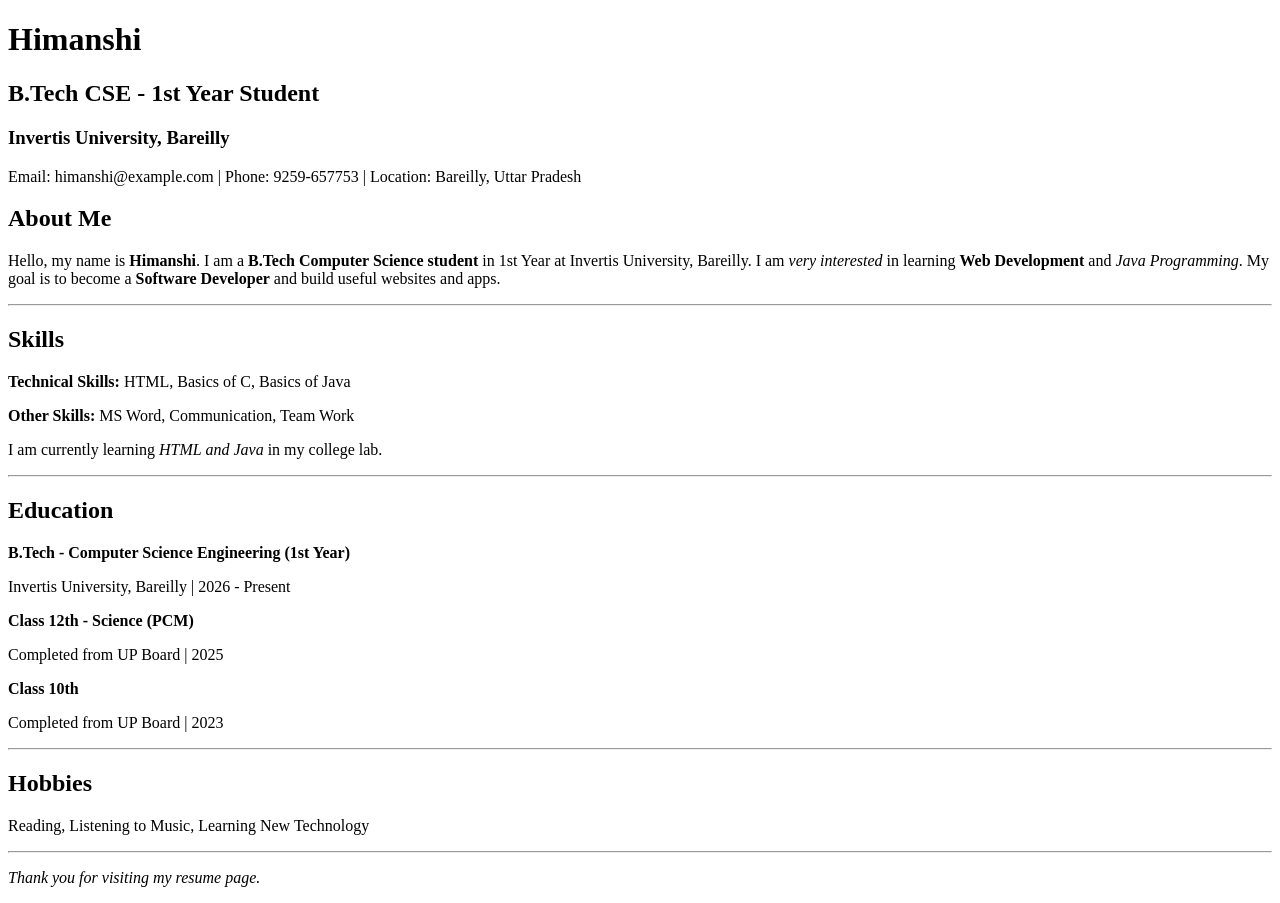
<file: week 2/index.html>
<!DOCTYPE html>
<html lang="en">
<head>
    <meta charset="UTF-8">
    <meta name="viewport" content="width=device-width, initial-scale=1.0">
    <title>My Resume - Himanshi</title>
</head>
<body>

    <!-- 2.1 Basic Page - Headings -->
    <h1>Himanshi</h1>
    <h2>B.Tech CSE - 1st Year Student</h2>
    <h3>Invertis University, Bareilly</h3>

    <!-- Contact Info -->
    <p>Email: himanshi@example.com | Phone: 9259-657753 | Location: Bareilly, Uttar Pradesh</p>

    <!-- 2.2 Intro Paragraph with bold, italic and line -->
    <h2>About Me</h2>
    <p>
        Hello, my name is <strong>Himanshi</strong>. I am a <strong>B.Tech Computer Science student</strong> in 1st Year at Invertis University, Bareilly.
        I am <em>very interested</em> in learning <strong>Web Development</strong> and <em>Java Programming</em>.
        My goal is to become a <strong>Software Developer</strong> and build useful websites and apps.
    </p>

    <hr>

    <!-- 2.3 Skills inside div box with id and class -->
    <div id="skills-box" class="info-box">
        <h2>Skills</h2>
        <p><strong>Technical Skills:</strong> HTML, Basics of C, Basics of Java</p>
        <p><strong>Other Skills:</strong> MS Word, Communication, Team Work</p>
        <p>I am currently learning <em>HTML and Java</em> in my college lab.</p>
    </div>

    <hr>

    <!-- 2.3 Education inside div box with id and class -->
    <div id="education-box" class="info-box">
        <h2>Education</h2>
        <p><strong>B.Tech - Computer Science Engineering (1st Year)</strong></p>
        <p>Invertis University, Bareilly | 2026 - Present</p>
        <p><strong>Class 12th - Science (PCM)</strong></p>
        <p>Completed from UP Board | 2025</p>
        <p><strong>Class 10th</strong></p>
        <p>Completed from UP Board | 2023</p>
    </div>

    <hr>

    <!-- Extra Section -->
    <h2>Hobbies</h2>
    <p>Reading, Listening to Music, Learning New Technology</p>

    <hr>

    <p><em>Thank you for visiting my resume page.</em></p>

    <!-- End of Resume Page -->

</body>
</html>
</file>
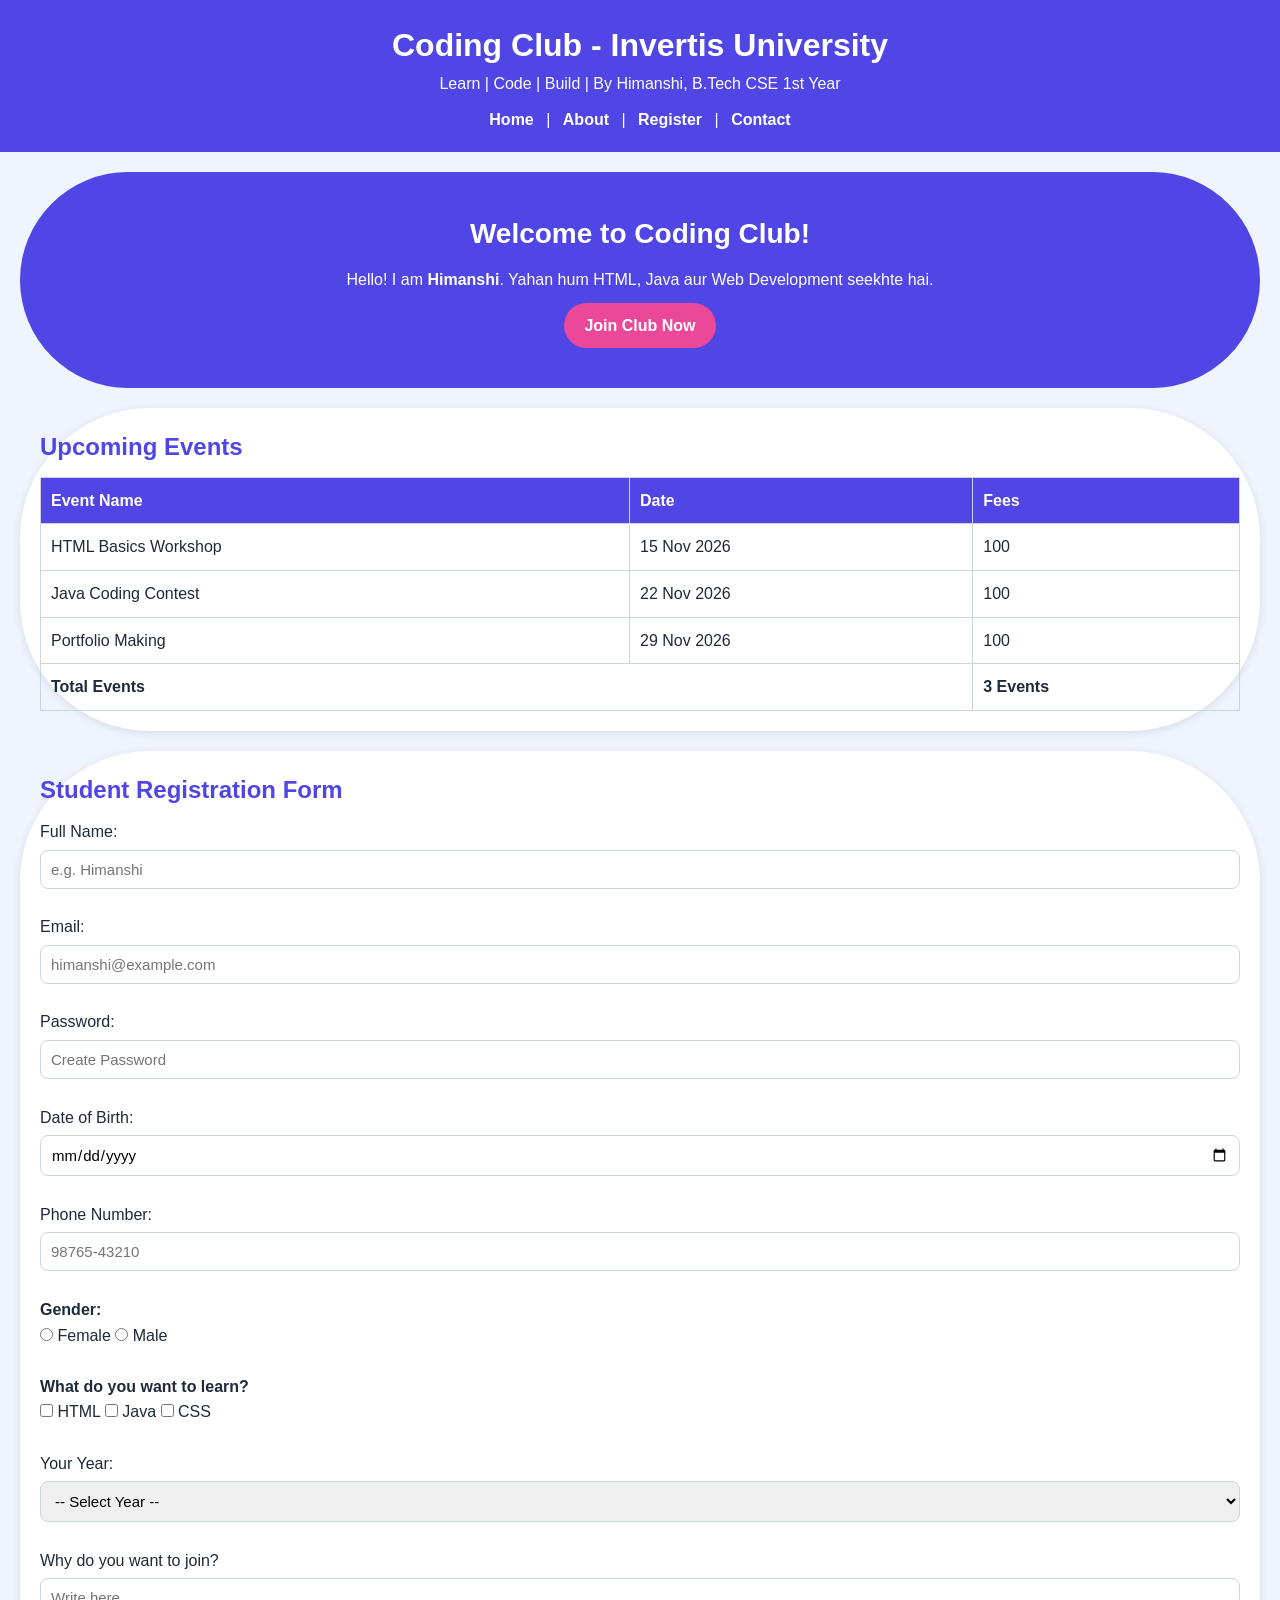
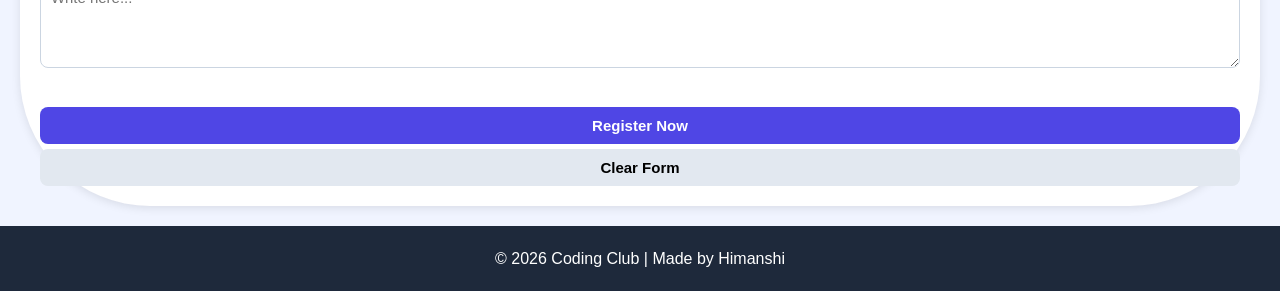
<file: week 5/index.html>
<!DOCTYPE html>
<html lang="en">
<head>
    <meta charset="UTF-8">
    <meta name="viewport" content="width=device-width, initial-scale=1.0">
    <link rel="stylesheet" href="style.css">

    <title>Coding Club - Invertis University | Himanshi</title>
</head>
<body>

    <header>
        <h1>Coding Club - Invertis University</h1>
        <p>Learn | Code | Build | By Himanshi, B.Tech CSE 1st Year</p>
        <nav>
            <a href="index.html">Home</a> |
            <a href="about.html">About</a> |
            <a href="register.html">Register</a> |
            <a href="contact.html">Contact</a>
        </nav>
    </header>
    <section id="hero">
        <h2>Welcome to Coding Club!</h2>
        <p>Hello! I am <strong>Himanshi</strong>. Yahan hum HTML, Java aur Web Development seekhte hai.</p>
        <a href="register.html">Join Club Now</a>
    </section>

    <main>
        <div class="card">
            <h2>Upcoming Events</h2>
            <table>
                <thead>
                    <tr>
                        <th>Event Name</th>
                        <th>Date</th>
                        <th>Fees</th>
                    </tr>
                </thead>
                <tbody>
                    <tr>
                        <td>HTML Basics Workshop</td>
                        <td>15 Nov 2026</td>
                        <td>100</td>
                    </tr>
                    <tr>
                        <td>Java Coding Contest</td>
                        <td>22 Nov 2026</td>
                        <td> 100</td>
                    </tr>
                    <tr>
                        <td>Portfolio Making</td>
                        <td>29 Nov 2026</td>
                        <td>100</td>
                    </tr>
                </tbody>
                <tfoot>
                    <tr>
                        <td colspan="2"><strong>Total Events</strong></td>
                        <td><strong>3 Events</strong></td>
                    </tr>
                </tfoot>
            </table>
        </div>

        <div class="card">
            <h2>Student Registration Form</h2>
            <form action="#" method="post">
                <label for="name">Full Name:</label><br>
                <input type="text" id="name" name="name" placeholder="e.g. Himanshi" required><br><br>

                <label for="email">Email:</label><br>
                <input type="email" id="email" name="email" placeholder="himanshi@example.com" required><br><br>

                <label for="password">Password:</label><br>
                <input type="password" id="password" name="password" placeholder="Create Password" required><br><br>

                <label for="dob">Date of Birth:</label><br>
                <input type="date" id="dob" name="dob"><br><br>

                <label for="phone">Phone Number:</label><br>
                <input type="tel" id="phone" name="phone" placeholder="98765-43210"><br><br>

                <p><strong>Gender:</strong></p>
                <input type="radio" id="female" name="gender" value="Female">
                <label for="female">Female</label>
                <input type="radio" id="male" name="gender" value="Male">
                <label for="male">Male</label><br><br>

                <p><strong>What do you want to learn?</strong></p>
                <input type="checkbox" id="html" name="interest" value="HTML">
                <label for="html">HTML</label>
                <input type="checkbox" id="java" name="interest" value="Java">
                <label for="java">Java</label>
                <input type="checkbox" id="css" name="interest" value="CSS">
                <label for="css">CSS</label><br><br>

                <label for="year">Your Year:</label><br>
                <select id="year" name="year">
                    <option value="">-- Select Year --</option>
                    <option value="1st Year">1st Year</option>
                    <option value="2nd Year">2nd Year</option>
                    <option value="3rd Year">3rd Year</option>
                    <option value="4th Year">4th Year</option>
                </select><br><br>

                <label for="message">Why do you want to join?</label><br>
                <textarea id="message" name="message" rows="4" cols="35" placeholder="Write here..."></textarea><br><br>

                <input type="submit" value="Register Now">
                <input type="reset" value="Clear Form">
            </form>
        </div>
    </main>

    <footer>
        <p>© 2026 Coding Club | Made by Himanshi</p>
    </footer>

</body>
</html>
</file>
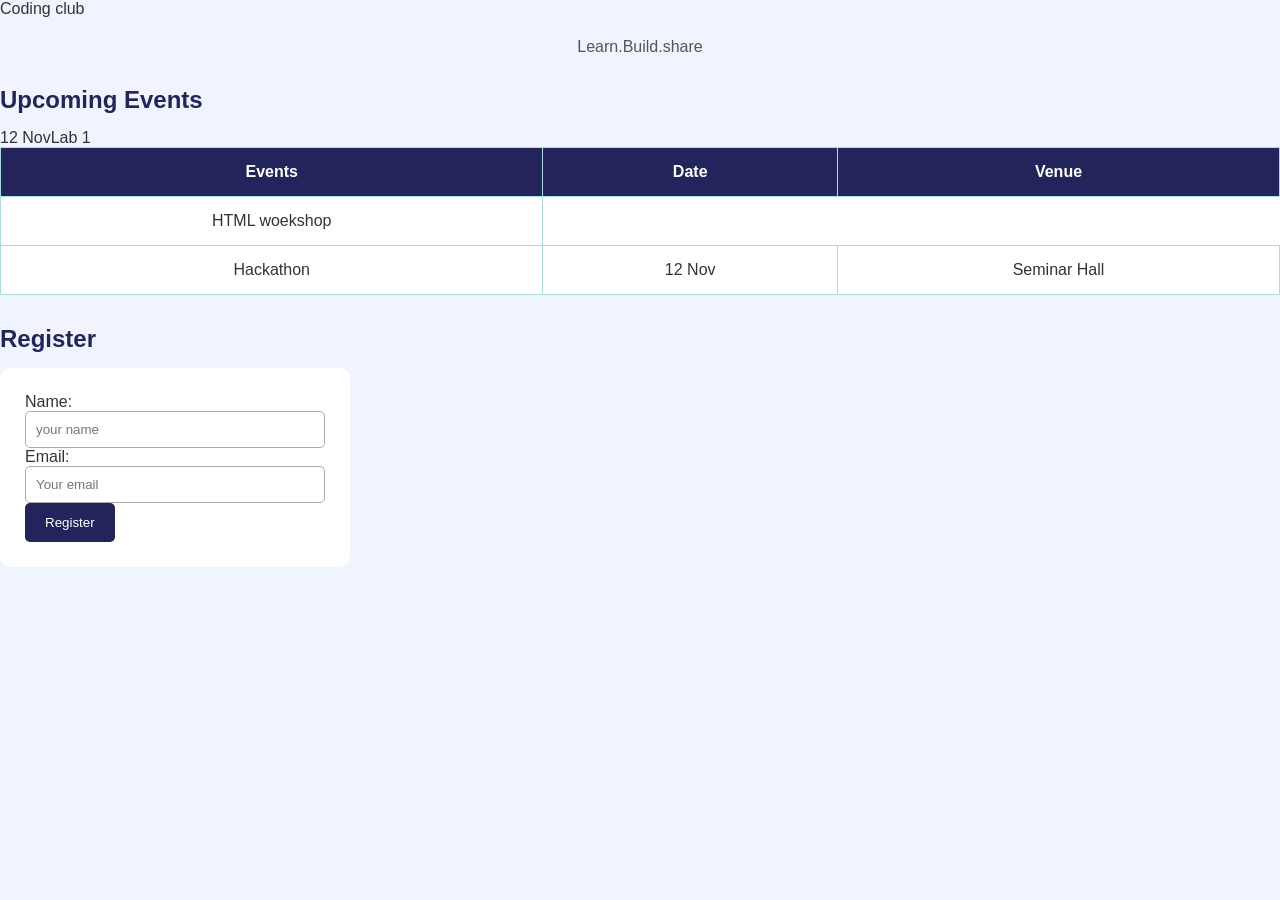
<file: club.html>
<!DOCTYPE html>
<html lang="en">

<head>
    <meta charset="UTF-8">
    <meta name="viewport" content="width=device-width, initial-scale=1.0">
    <title>coding club</title>
    <link rel="stylesheet" href="club.css">

</head>

<body>
    <header class="hero">
        <h>Coding club</h>
        <p>Learn.Build.share</p>
    </header>
    <main>
        <section>
            <h2>Upcoming Events</h2>
            <table>
                <thead>
                    <tr>
                        <th>Events</th>
                        <th>Date</th>
                        <th>Venue</th>
                    </tr>
                </thead>
                <tbody>
                    <tr>
                        <td>HTML woekshop</td>
                        <tb>12 Nov</tb>
                        <tb>Lab 1</tb>
                    </tr>
                    <tr>
                        <td>Hackathon</td>
                        <td>12 Nov</td>
                        <td>Seminar Hall</td>
                    </tr>
                </tbody>
            </table>
        </section>
        <section class="card">
            <h2>Register</h2>
            <form action="#" method="get">
                <div class="field">
                    <label for="name">Name:</label>
                    <input id="name" name="name" type="text" placeholder="your name" required>
                </div>
                <div class="field">
                    <label for="email">Email:</label>
                    <input id="email" email="email" type="text" placeholder="Your email" required>
                </div>
                <button type="sumit">Register</button>
            </form>
        </section>
    </main>
</body>

</html>
</file>
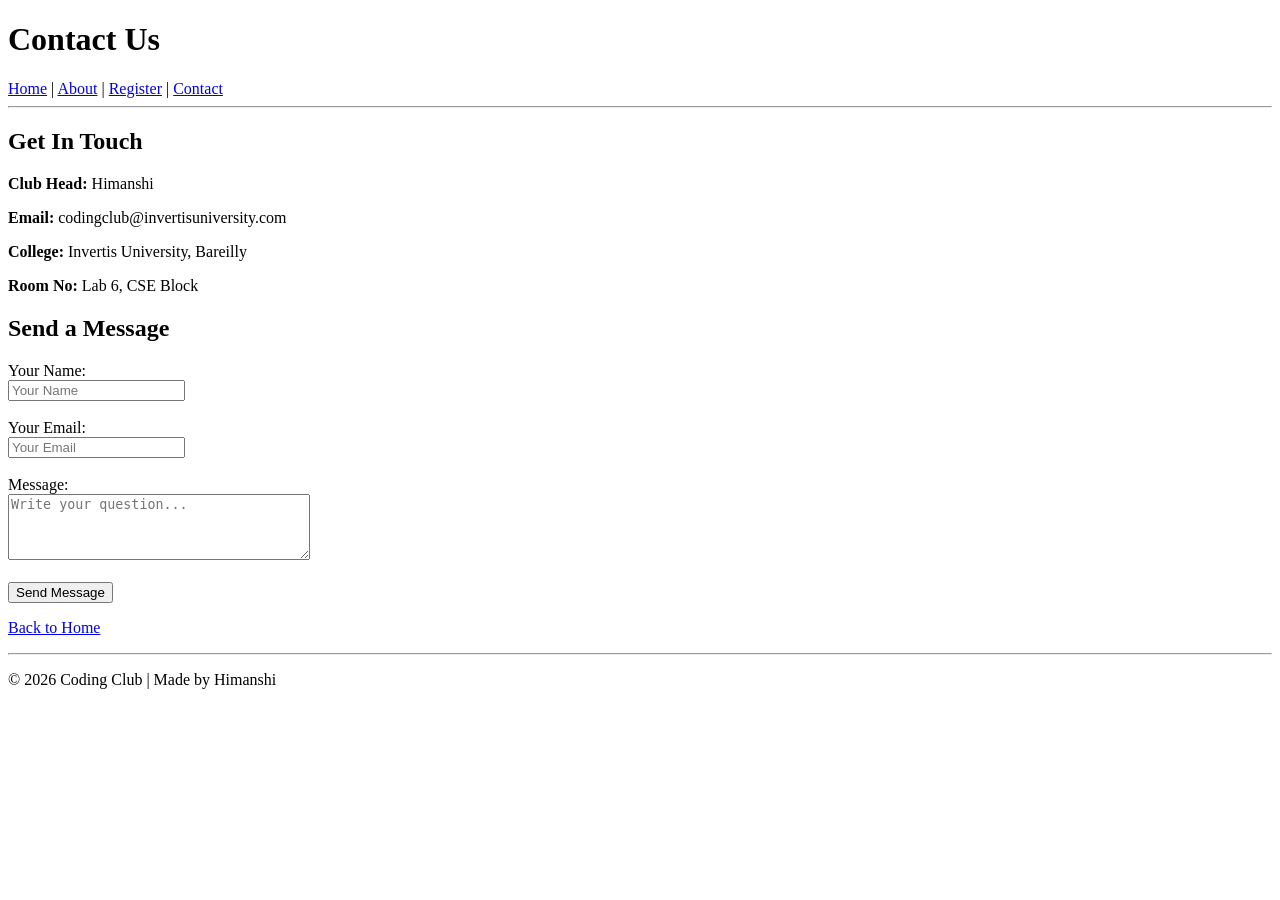
<file: week 4/contect.html>
<!DOCTYPE html>
<html lang="en">
<head>
    <meta charset="UTF-8">
    <meta name="viewport" content="width=device-width, initial-scale=1.0">
    <!-- 4.4 Meta Tags + Favicon -->
    <meta name="description" content="Contact Coding Club">
    <meta name="author" content="Himanshi">
    <link rel="icon" type="image/png" href="https://cdn-icons-png.flaticon.com/512/1006/1006363.png">
    <title>Contact - Coding Club</title>
</head>
<body>

    <!-- 4.5 Same Menu -->
    <h1>Contact Us</h1>
    <a href="index.html">Home</a> |
    <a href="about.html">About</a> |
    <a href="register.html">Register</a> |
    <a href="contact.html">Contact</a>
    <hr>

    <h2>Get In Touch</h2>
    <p><strong>Club Head:</strong> Himanshi</p>
    <p><strong>Email:</strong> codingclub@invertisuniversity.com</p>
    <p><strong>College:</strong> Invertis University, Bareilly</p>
    <p><strong>Room No:</strong> Lab 6, CSE Block</p>

    <h2>Send a Message</h2>
    <form action="#" method="post">
        <label for="cname">Your Name:</label><br>
        <input type="text" id="cname" name="cname" placeholder="Your Name"><br><br>

        <label for="cemail">Your Email:</label><br>
        <input type="email" id="cemail" name="cemail" placeholder="Your Email"><br><br>

        <label for="cmsg">Message:</label><br>
        <textarea id="cmsg" name="cmsg" rows="4" cols="35" placeholder="Write your question..."></textarea><br><br>

        <input type="submit" value="Send Message">
    </form>

    <p><a href="index.html">Back to Home</a></p>
    <hr>
    <p>© 2026 Coding Club | Made by Himanshi</p>

</body>
</html>
</file>
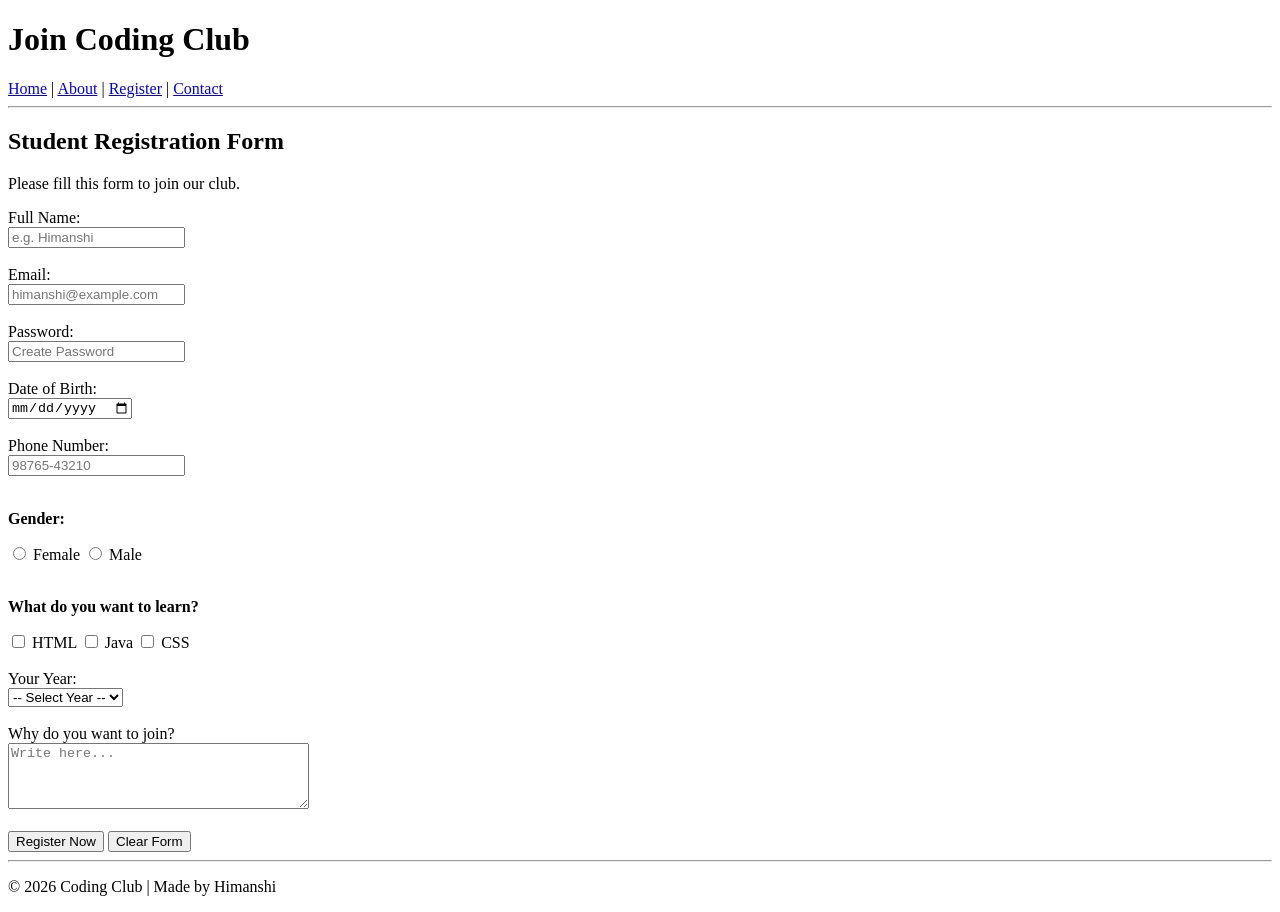
<file: week 4/register.html>
<!DOCTYPE html>
<html lang="en">
<head>
    <meta charset="UTF-8">
    <meta name="viewport" content="width=device-width, initial-scale=1.0">
    <!-- 4.4 Meta Tags + Favicon -->
    <meta name="description" content="Register for Coding Club">
    <meta name="author" content="Himanshi">
    <link rel="icon" type="image/png" href="https://cdn-icons-png.flaticon.com/512/1006/1006363.png">
    <title>Register - Coding Club</title>
</head>
<body>

    <!-- 4.5 Same Menu -->
    <h1>Join Coding Club</h1>
    <a href="index.html">Home</a> |
    <a href="about.html">About</a> |
    <a href="register.html">Register</a> |
    <a href="contact.html">Contact</a>
    <hr>

    <h2>Student Registration Form</h2>
    <p>Please fill this form to join our club.</p>

    <form action="#" method="post">

        <!-- 4.1 Name, Email, Password + Label -->
        <label for="name">Full Name:</label><br>
        <input type="text" id="name" name="name" placeholder="e.g. Himanshi" required><br><br>

        <label for="email">Email:</label><br>
        <input type="email" id="email" name="email" placeholder="himanshi@example.com" required><br><br>

        <label for="password">Password:</label><br>
        <input type="password" id="password" name="password" placeholder="Create Password" required><br><br>

        <!-- 4.2 Date + Phone -->
        <label for="dob">Date of Birth:</label><br>
        <input type="date" id="dob" name="dob"><br><br>

        <label for="phone">Phone Number:</label><br>
        <input type="tel" id="phone" name="phone" placeholder="98765-43210"><br><br>

        <!-- 4.2 Radio Buttons -->
        <p><strong>Gender:</strong></p>
        <input type="radio" id="female" name="gender" value="Female">
        <label for="female">Female</label>
        <input type="radio" id="male" name="gender" value="Male">
        <label for="male">Male</label><br><br>

        <!-- 4.2 Checkboxes -->
        <p><strong>What do you want to learn?</strong></p>
        <input type="checkbox" id="html" name="interest" value="HTML">
        <label for="html">HTML</label>
        <input type="checkbox" id="java" name="interest" value="Java">
        <label for="java">Java</label>
        <input type="checkbox" id="css" name="interest" value="CSS">
        <label for="css">CSS</label><br><br>

        <!-- 4.2 Dropdown -->
        <label for="year">Your Year:</label><br>
        <select id="year" name="year">
            <option value="">-- Select Year --</option>
            <option value="1st Year">1st Year</option>
            <option value="2nd Year">2nd Year</option>
            <option value="3rd Year">3rd Year</option>
            <option value="4th Year">4th Year</option>
        </select><br><br>

        <!-- 4.2 Textarea -->
        <label for="message">Why do you want to join?</label><br>
        <textarea id="message" name="message" rows="4" cols="35" placeholder="Write here..."></textarea><br><br>

        <!-- 4.2 Submit Button -->
        <input type="submit" value="Register Now">
        <input type="reset" value="Clear Form">

    </form>

    <hr>
    <p>© 2026 Coding Club | Made by Himanshi</p>

</body>
</html>
</file>
<file: week 5/style.css>
:root {
    --main-color: #4f46e5;      
    --second-color: #ec4899;    
    --bg-color: #f0f4ff;         
    --card-bg: #ffffff;          
    --text-color: #1e293b;       
    --light-text: #ffffff;       
    --padding: 20px;
    --radius: 130px;
* {
    margin: 0;
    padding: 0;
    box-sizing: border-box;
}

body {
    font-family: 'Poppins', Arial, sans-serif;
    font-size: 16px;
    line-height: 1.6;
    background-color: var(--bg-color);
    color: var(--text-color);
}

h1 {
    font-size: 32px;
    color: var(--light-text);
    text-align: center;
}

h2 {
    font-size: 24px;
    color: var(--main-color);
    margin-bottom: 10px;
}


header {
    background-color: var(--main-color);
    color: var(--light-text);
    padding: var(--padding);
    text-align: center;
}

header nav {
    margin-top: 10px;
}

header nav a {
    color: var(--light-text);
    text-decoration: none;
    font-weight: 600;
    margin: 0 8px;
}


#hero {
    background-color: var(--main-color);
    color: var(--light-text);
    text-align: center;
    padding: 40px 20px;
    margin: 20px;
    border-radius: var(--radius);
}

#hero h2 {
    color: var(--light-text);
    font-size: 28px;
}

#hero a {
    display: inline-block;
    background-color: var(--second-color);
    color: var(--light-text);
    padding: 10px 20px;
    border-radius: var(--radius);
    text-decoration: none;
    margin-top: 10px;
    font-weight: 600;
}
.card {
    background-color: var(--card-bg);
    padding: var(--padding);
    margin: 20px;
    border-radius: var(--radius);
    box-shadow: 0 2px 10px rgba(0, 0, 0, 0.1);
}


table {
    width: 100%;
    border-collapse: collapse;
    margin-top: 10px;
}

th, td {
    border: 1px solid #cbd5e1;
    padding: 10px;
    text-align: left;
}

th {
    background-color: var(--main-color);
    color: var(--light-text);
}

input, select, textarea {
    width: 100%;
    padding: 10px;
    margin-top: 5px;
    border: 1px solid #cbd5e1;
    border-radius: 8px;
    font-family: 'Poppins', sans-serif;
    font-size: 15px;
}

input[type="radio"],
input[type="checkbox"] {
    width: auto;
}

input[type="submit"] {
    background-color: var(--main-color);
    color: var(--light-text);
    border: none;
    font-weight: 600;
    cursor: pointer;
}

input[type="reset"] {
    background-color: #e2e8f0;
    border: none;
    font-weight: 600;
    cursor: pointer;
}

footer {
    background-color: var(--text-color);
    color: var(--light-text);
    text-align: center;
    padding: var(--padding);
    margin-top: 20px;
}
</file>
<file: club.css>
*{
    margin: 0;
    padding: 0;
    box-sizing: border-box;
}
body{
    font-family: Arial,sans-serif;
    background-color:#f0f4ff;
    color: #333;
    padding: 3opx;
}
h1{
    text-align: center;
    background-color: #24245c;
    color: white;
    padding: 25px;
    border-radius: 10px;
}
h2{
    color: #24245c;
    margin-top: 30px;
    margin-bottom: 15px;
}
p{
    text-align: center;
    color: #555;
    margin: 20px;

}
table{
    width: 100%;
    border-collapse: collapse;
    background: white;

}
th,td{
    border: 1px solid#add;
    padding:15px;
    text-align: center;
}
th{
    background-color: #24245c;
    color: white;
}
tr:hover{
    background-color: #dce6ff;

}
form{
    background: white;
    padding: 25px;
    border-radius: 10px;
    width: 350px;

}
input{
    padding: 10px;
    margin: 10px0;
    width: 100%;
    border: 1px solid#aaa;
    border-radius: 5px;
}
button{
    background-color: #24245c;
    color: white;
    padding: 12px 20px;
    border: none;
    border-radius: 5px;
    cursor: pointer;
}
</file>
